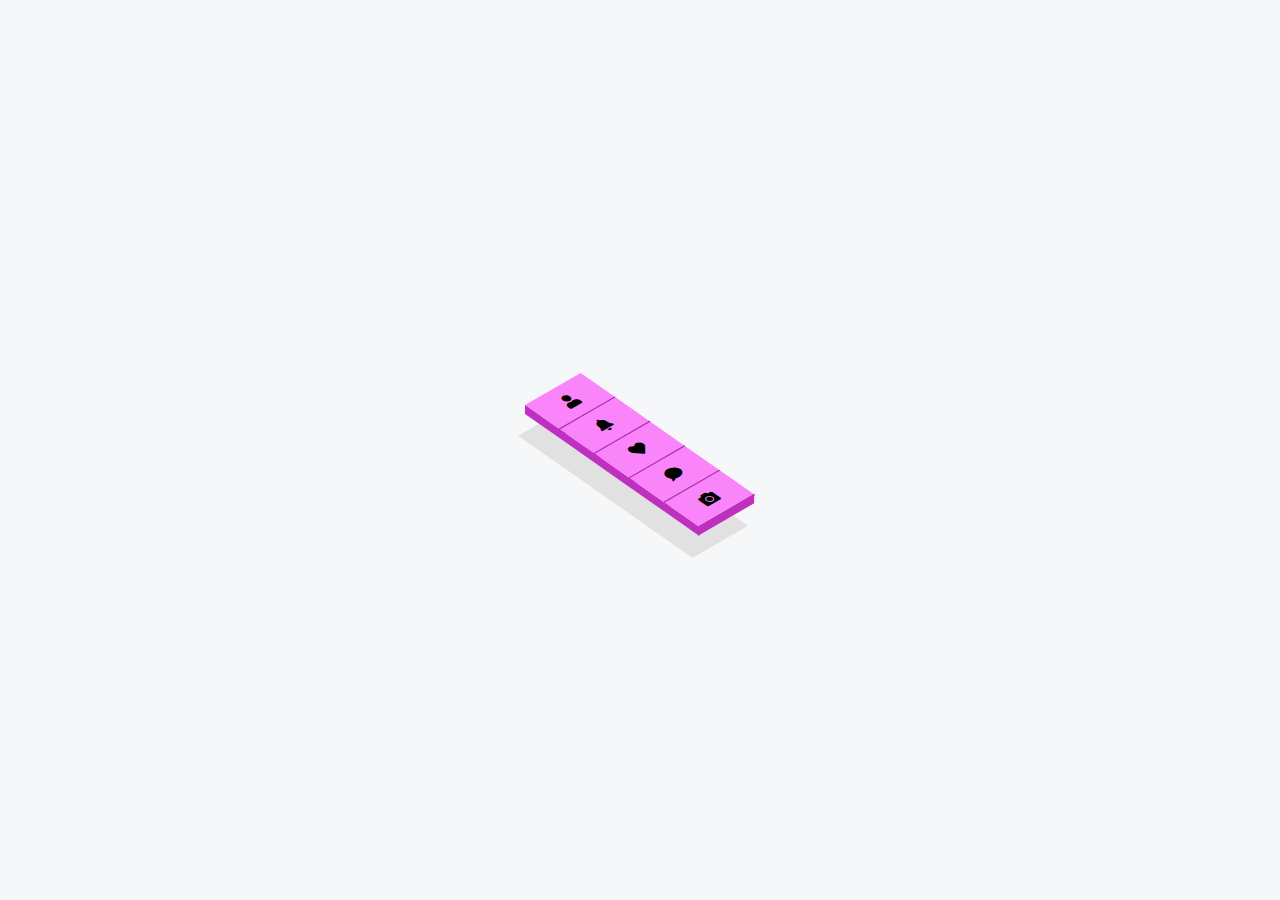
<file: testepcamila2/index.html>
<!DOCTYPE html>
<html lang="pt-br">
<head>
    <meta charset="UTF-8">
    <meta name="viewport" content="width=device-width, initial-scale=1.0">
    <title>Navegação</title>
    <link rel="stylesheet" href="./src/css/style.css">
    <link rel="stylesheet" href="https://use.fontawesome.com/releases/v5.0.7/css/all.css">
</head>
<body>
    <div class="container">
        <ul>
            
            <li class="list-item">
                <i class="fa fa-user" id="tempoicon"></i>
            </li>
           
            <li class="list-item">
                
                <i class="fa fa-bell" id="bell-icon"></i>
            </li>
            <li class="list-item">
                <i class="fa fa-heart" id="heart-icon"></i>
            </li>
            <li class="list-item">
                <i class="fa fa-comment" id="pedido-icon"></i>
            </li>
            <li class="list-item">
                <i class="fa fa-camera" id="Camera-Icon"></i>
            </li>
            
            
        </ul>
    </div>

    <script src="./src/js/script.js"></script>
    

</body>
</html>
</file>
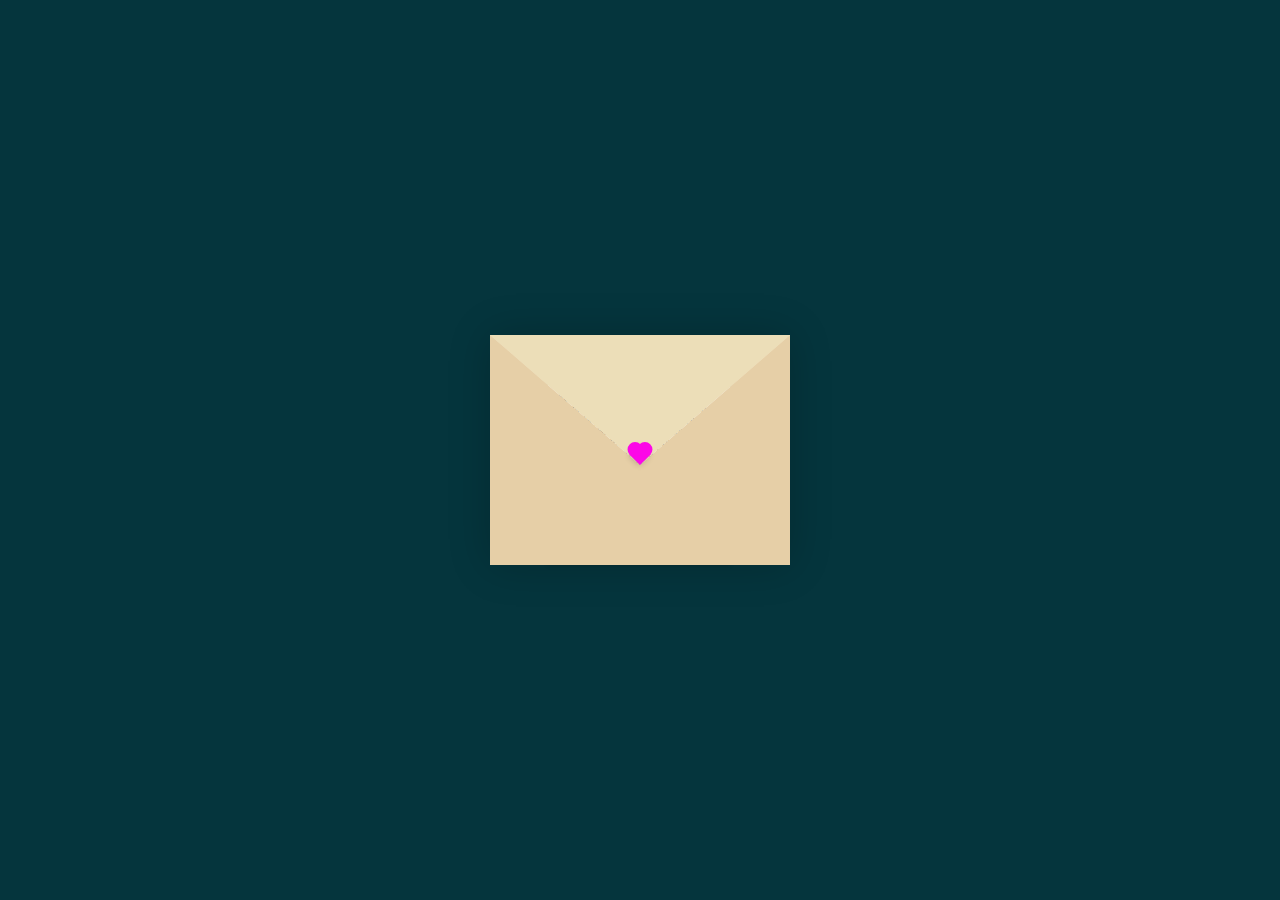
<file: testepcamila2/cartinha.html>
<!DOCTYPE html>
<html lang="pt-br">
<head>
    <meta charset="UTF-8">
  
    <meta name="viewport" content="width=device-width, initial-scale=1.0">
    <title>Envelope</title>
    <link rel="stylesheet" href="./src/css/stylecartinha.css">
</head>
<body>
    <div class="container">
        <div class="envelope-wrapper">
            <div class="envelope">
                <div class="letter">
                    <div class="text">
                        <strong>Meu amor.</strong>
                        <p>
                            Eita coisa clichê isso aqui hein, mas tive que inovar para te dar uma cartinha,e teria que  ser do jeito mais nerdola possivel ne, combina com a gente.... 
                            Saiba que estou torcendo imensamente por você para ser uma nova Caloura da USP, e gostei muito do dia de hoje, você pode abrir essa cartinha toda vez que esse sentimento sera o mesmo.
                            Amo tu, espero não ter erro de concordância, eu tentei
                        </p>
                    </div>
                </div>
            </div>
            <div class="heart"></div>
        </div>
    </div>
    <script src="./src/js/scriptcartinha.js"></script>
        
</body>
</html>
</file>
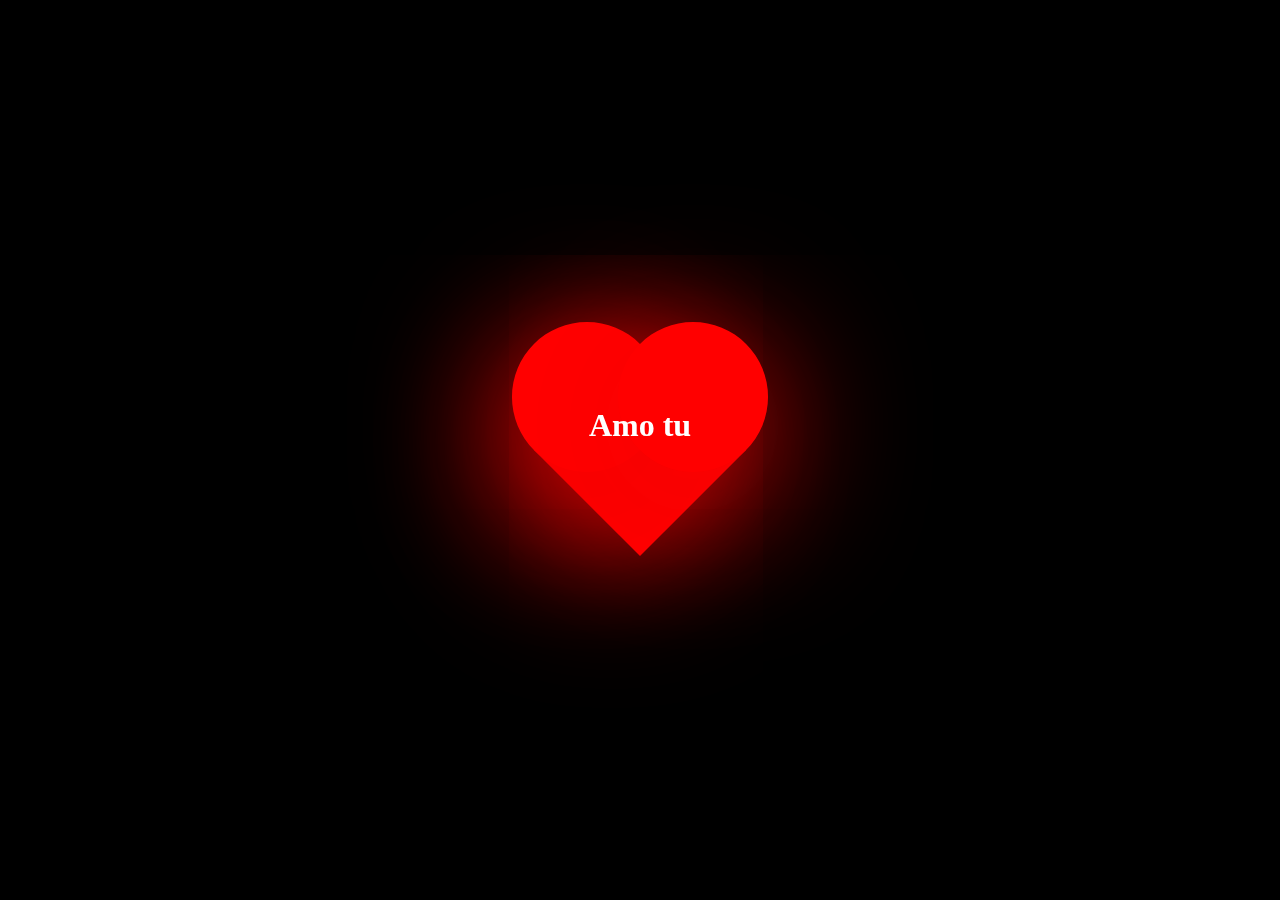
<file: testepcamila2/coracao.html>
<!DOCTYPE html>
<html lang="pt-br">
<head>
    <meta charset="UTF-8">
    <meta name="viewport" content="width=device-width, initial-scale=1.0">
    <title>Coração</title>
    <link rel="stylesheet" href="./src/css/stylecoracao.css">
</head>
<body>

    <div class="hearth"></div>
    <div class="contenido"><h1> Amo tu </h1></div>
</body>
</html>
</file>
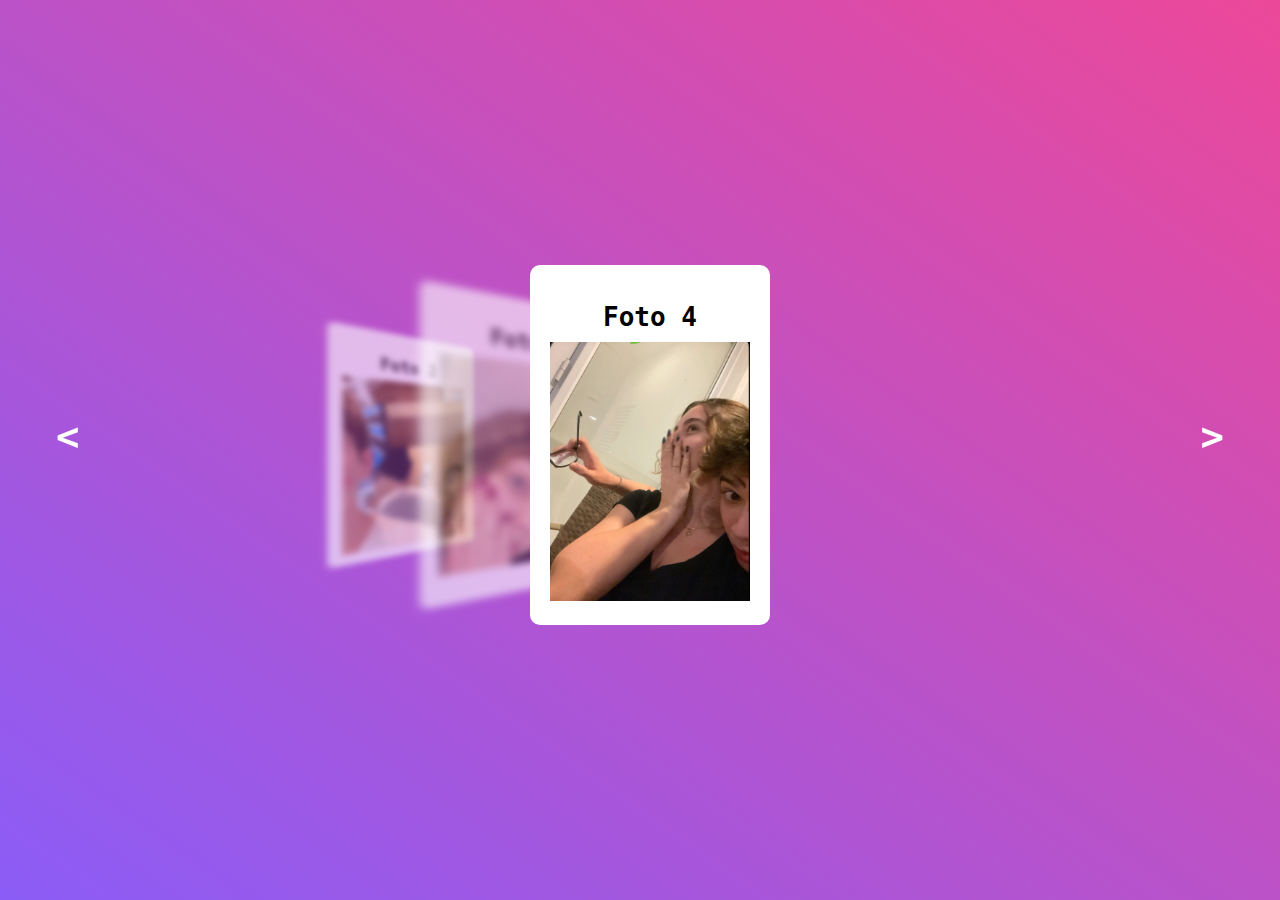
<file: testepcamila2/fotos.html>
<!DOCTYPE html>
<html lang="pt-br">
<head>
    <meta charset="UTF-8">
    <meta name="viewport" content="width=device-width, initial-scale=1.0">
    <title>Fotos</title>
    <link rel="stylesheet" href="./src/css/stylefotos.css">
</head>
<body>

    <div class="slider">
        <div class="item">
            <h1>Foto 1
            </h1>
            <img src="./src/img/foto1.jpg" alt="">
        </div>
        <div class="item">
            <h1>Foto 2
            </h1>
            <img src="./src/img/foto2.jpg" alt="">
        </div>
        <div class="item">
            <h1>Foto 3

            </h1>
            <img src="./src/img/foto3.jpg" alt="">
        </div>
        <div class="item">
            <h1>Foto 4
            </h1>
            <img src="./src/img/foto4.jpg" alt="">
        </div>
      
        <button id="next">></button>
        <button id="prev"><</button>
    </div>


    <script src="./src/js/scriptfotos.js"></script>
</body>
</html>
</file>
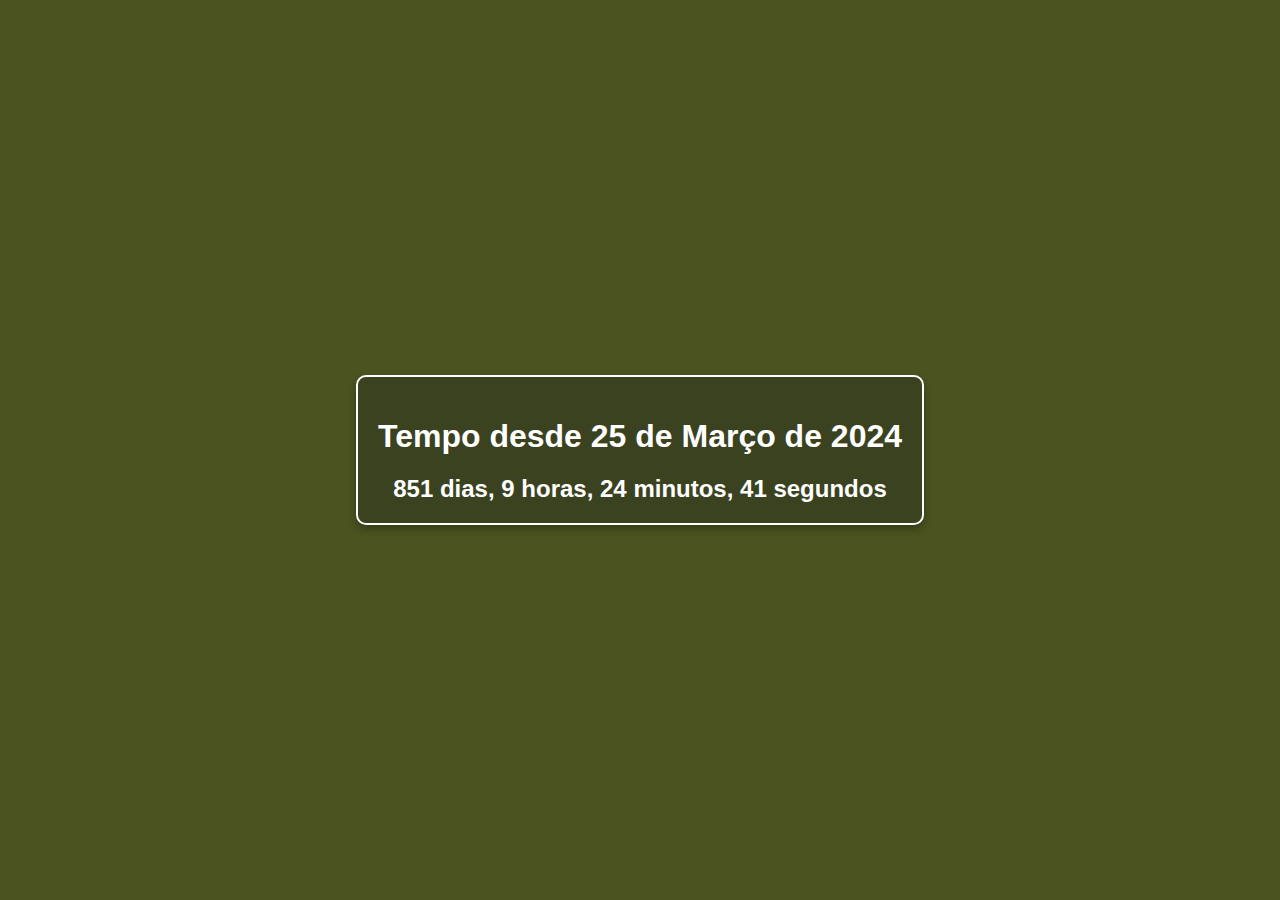
<file: testepcamila2/tempo.html>
<!DOCTYPE html>
<html lang="pt-BR">
<head>
    <meta charset="UTF-8">
    <meta name="viewport" content="width=device-width, initial-scale=1.0">
    <title>Contador de Tempo</title>
    <link rel="stylesheet" href="./src/css/styletempo.css">
</head>
<body>
    <div class="container">
        <h1>Tempo desde 25 de Março de 2024</h1>
        <div id="contador" class="contador">Carregando...</div>
    </div>
    <script src="./src/js/scripttempo.js"></script>
</body>
</html>
</file>
<file: testepcamila2/src/css/style.css>
:root{
    --bg-clr: #f6f7f9;
    --light-clr: rgb(250,133,250);
    --ls-side-clr: rgb(192,48,192);
    --ls-clr: #6e0d5e;
    --br-clr: #181818;
    --ls-hv-clr: #fffcfb;
    --ls-hv-dark-clr: #c5097a;
    --shadow-clr: #e1e1e1;
}

*,
*::before,
*::after{
    margin: 0;
    padding: 0;
    box-sizing: border-box;
}
body{
    background-color: var(--bg-clr);
    display: grid;
    place-items: center;
    min-height: 100vh;
}
.container{
    position: relative;
    width: auto;
    height: auto;
}
.container > ul{
    position: relative;
    transform: rotate(-35deg) skew(20deg,5deg);
}
.list-item{
    list-style: none;
    background: var(--light-clr);
    color: var(var(--ls-clr));
    text-align: center;
    height: 40px;
    width: 64px;
    line-height: 40px;
    border-bottom: 1px solid var(--br-clr);
    position: relative;
    box-shadow: -32px 24px 0 var(--shadow-clr);
    transition: all 0.25s linear;
}

.list-item:hover{
    background: var(--ls-hv-dark-clr);
    color: var(--ls-hv-clr);
    transform: translate(14px, -14px);
    box-shadow: -32px 32px 0 var(--shadow-clr);
    transition: all 0.25 linear;
    cursor: pointer;
}

.list-item::before{
    content: '';
    position: absolute;
    width: 8px;
    height: 40px;
    background: var(--ls-side-clr);
    left: -8px;
    top: 4px;
    transform: skewY(-45deg);
    transform: all 0.25s linear;


}

.list-item::after{
    content: '';
    position: absolute;
    width: 8px;
    height: 64px;
    background: var(--ls-side-clr);
    bottom: -36px;
    left: 24px;
    transform: rotate(90deg) skew(0,45deg);
    transition: all 0.25s linear;
}
.list-item::before:hover{
    background: var(--ls-hv-dark-clr);
    width: 16px;
    top: 8px;
    left: -16px;
    transition: all 0.25s linear;
}

.list-item:hover::after{
    background: var(--ls-hv-dark-clr);
    width: 16px;
    height: 64px;
    left: 16px;
    bottom: -40px;
    transition: all 0.25s linear;

}
</file>
<file: testepcamila2/src/css/stylecartinha.css>
:root{
    --primary: #fff;
    --bg-color: rgb(5, 53, 61);
    --bg-envelope-color: #f5edd1;
    --envelope-tab: #ecdeb8;
    --envelope-cover: #e6cfa7;
    --shadow-color: rgba(0, 0, 0, 0.2);
    --txt-color: #444;
    --heart-color: rgb(252, 8, 231);
  }
  body{
    margin: 0;
    padding: 0;
    box-sizing: border-box;
    background: var(--bg-color);
    display: flex;
    align-items: center;
    justify-content: center;
  }
  .container {
    height: 100vh;
    display: grid;
    place-items: center;
  }
  .container > .envelope-wrapper {
    background: var(--bg-envelope-color);
    box-shadow: 0 0 40px var(--shadow-color);
  }
  .envelope-wrapper > .envelope {
    position: relative;
    width: 300px;
    height: 230px;
  }
  .envelope-wrapper > .envelope::before {
    content: "";
    position: absolute;
    top: 0;
    z-index: 2;
    border-top: 130px solid var(--envelope-tab);
    border-right: 150px solid transparent;
    border-left: 150px solid transparent;
    transform-origin: top;
    transition: all 0.5s ease-in-out 0.7s;
  }
  .envelope-wrapper > .envelope::after {
    content: "";
    position: absolute;
    z-index: 2;
    width: 0px;
    height: 0px;
    border-top: 130px solid transparent;
    border-right: 150px solid var(--envelope-cover);
    border-bottom: 100px solid var(--envelope-cover);
    border-left: 150px solid var(--envelope-cover);
  }
  .envelope > .letter {
    position: absolute;
    right: 20%;
    bottom: 0;
    width: 54%;
    height: 80%;
    background: var(--primary);
    text-align: center;
    transition: all 1s ease-in-out;
    box-shadow: 0 0 5px var(--shadow-color);
    padding: 20px 10px;
  }
  
  .envelope > .letter > .text {
    font-family: 'Gill Sans', 'Gill Sans MT', Calibri, 'Trebuchet MS', sans-serif;
    color: var(--txt-color);
    text-align: left;
    font-size: 10px;
  }
  .heart {
    position: absolute;
    top: 50%;
    left: 50%;
    width: 15px;
    height: 15px;
    background: var(--heart-color);
    z-index: 4;
    transform: translate(-50%, -20%) rotate(45deg);
    transition: transform 0.5s ease-in-out 1s;
    box-shadow: 0 1px 6px var(--shadow-color);
    cursor: pointer;
  }
  .heart:before, 
  .heart:after {
    content: "";
    position: absolute;
    width: 15px;
    height: 15px;
    background-color: var(--heart-color);
    border-radius: 50%;
  }
  .heart:before {
    top: -7.5px;
  }
  .heart:after {
    right: 7.5px;
  }
  .flap > .envelope:before {
    transform: rotateX(180deg);
    z-index: 0;
  }
  .flap > .envelope > .letter {
    bottom: 100px;
    transform: scale(1.5);
    transition-delay: 1s;
  }
  .flap > .heart {
    transform: rotate(90deg);
    transition-delay: 0.4s;
  }
</file>
<file: testepcamila2/src/css/stylecoracao.css>
body {
    margin: 0;   
    padding: 0;
    min-height: 100vh;
    display: flex;
    align-items: center;
    justify-content: center;
    background: #000000;
}

.hearth {
    height: 150px;
    width: 150px;
    background-color: red;
    position: relative;
    transform: rotate(45deg);
    box-shadow: -20px 20px 150px #f20404;
    animation: palpitar 0.5s linear infinite alternate;
}
.contenido {
    position: fixed;
    margin-bottom: 50px;
    text-align: center;
}

h1 {
    color: white;}
h2 {
    color: white;
}

@keyframes palpitar {
0%{transform: rotate(45deg) scale(1.10);}
80%{transform: rotate(45deg) scale(1.0);}
100%{transform: rotate(45deg) scale(0.8);}
}

.hearth::before {
    content: "";
    position: absolute;
    height: 150px;
    width: 150px;
    background-color: red;
    right: 50%;
    border-radius: 50%;
    box-shadow: 20px 20px 150px #f20404;

}

.hearth::after {
    content: "";
    position: absolute;
    height: 150px;
    width: 150px;
    background-color: red;
    top: -50%;
    border-radius: 50%;
    box-shadow: 20px 20px 150px #f20404;
    
}
</file>
<file: testepcamila2/src/css/stylefotos.css>
body{
    background-image:
        linear-gradient(
            to top right, #8b5cf6, #ec4899
        );
    min-height: 100vh;
    margin: 0;
    display: flex;
    justify-content: center;
    align-items: center;
    font-family: monospace;


}

.slider{
    position: relative;
    width: 100%;
    height: 370px;
    overflow: hidden;

}

.item{
    position: absolute;
    width: 200px;
    height: 320px;
    text-align: justify;
    background-color: #fff;
    border-radius: 10px;
    padding: 20px;
    transition: 0.5s;
    left: calc(50% - 110px);
    top: 0;
}

.item h1{
    width: 100%;
    text-align: center;
    margin-bottom: 10px;
}

.item img{
    max-width: 100%;
    height: auto;
}

#next, #prev{
    position: absolute;
    top: 40%;
    color: #fff;
    background-color: transparent;
    border: none;
    font-size: xxx-large;
    font-family: monospace;
    font-weight: bold;
    left: 50px;
}

#next{
    left: unset;
    right: 50px;
}
</file>
<file: testepcamila2/src/css/styletempo.css>
/* Estilos globais */
body {
    margin: 0;
    padding: 0;
    font-family: Arial, sans-serif;
    background-color: #4B5320; /* Verde militar */
    color: white;
    display: flex;
    justify-content: center;
    align-items: center;
    height: 100vh;
}

/* Container central */
.container {
    text-align: center;
    padding: 20px;
    border: 2px solid white;
    border-radius: 10px;
    background-color: #3B4220; /* Tom mais escuro do verde */
    box-shadow: 0 4px 8px rgba(0, 0, 0, 0.3);
}

/* Título */
h1 {
    font-size: 2rem;
    margin-bottom: 20px;
}

/* Contador */
.contador {
    font-size: 1.5rem;
    font-weight: bold;
    transition: transform 0.3s ease-in-out; /* Suavidade no efeito */
}

.contador.pulsar {
    animation: pulsar 0.6s ease-in-out;
}

/* Animação de pulsar */
@keyframes pulsar {
    0% {
        transform: scale(1);
    }
    50% {
        transform: scale(1.1); /* Aumenta 10% do tamanho */
    }
    100% {
        transform: scale(1);
    }
}
</file>
